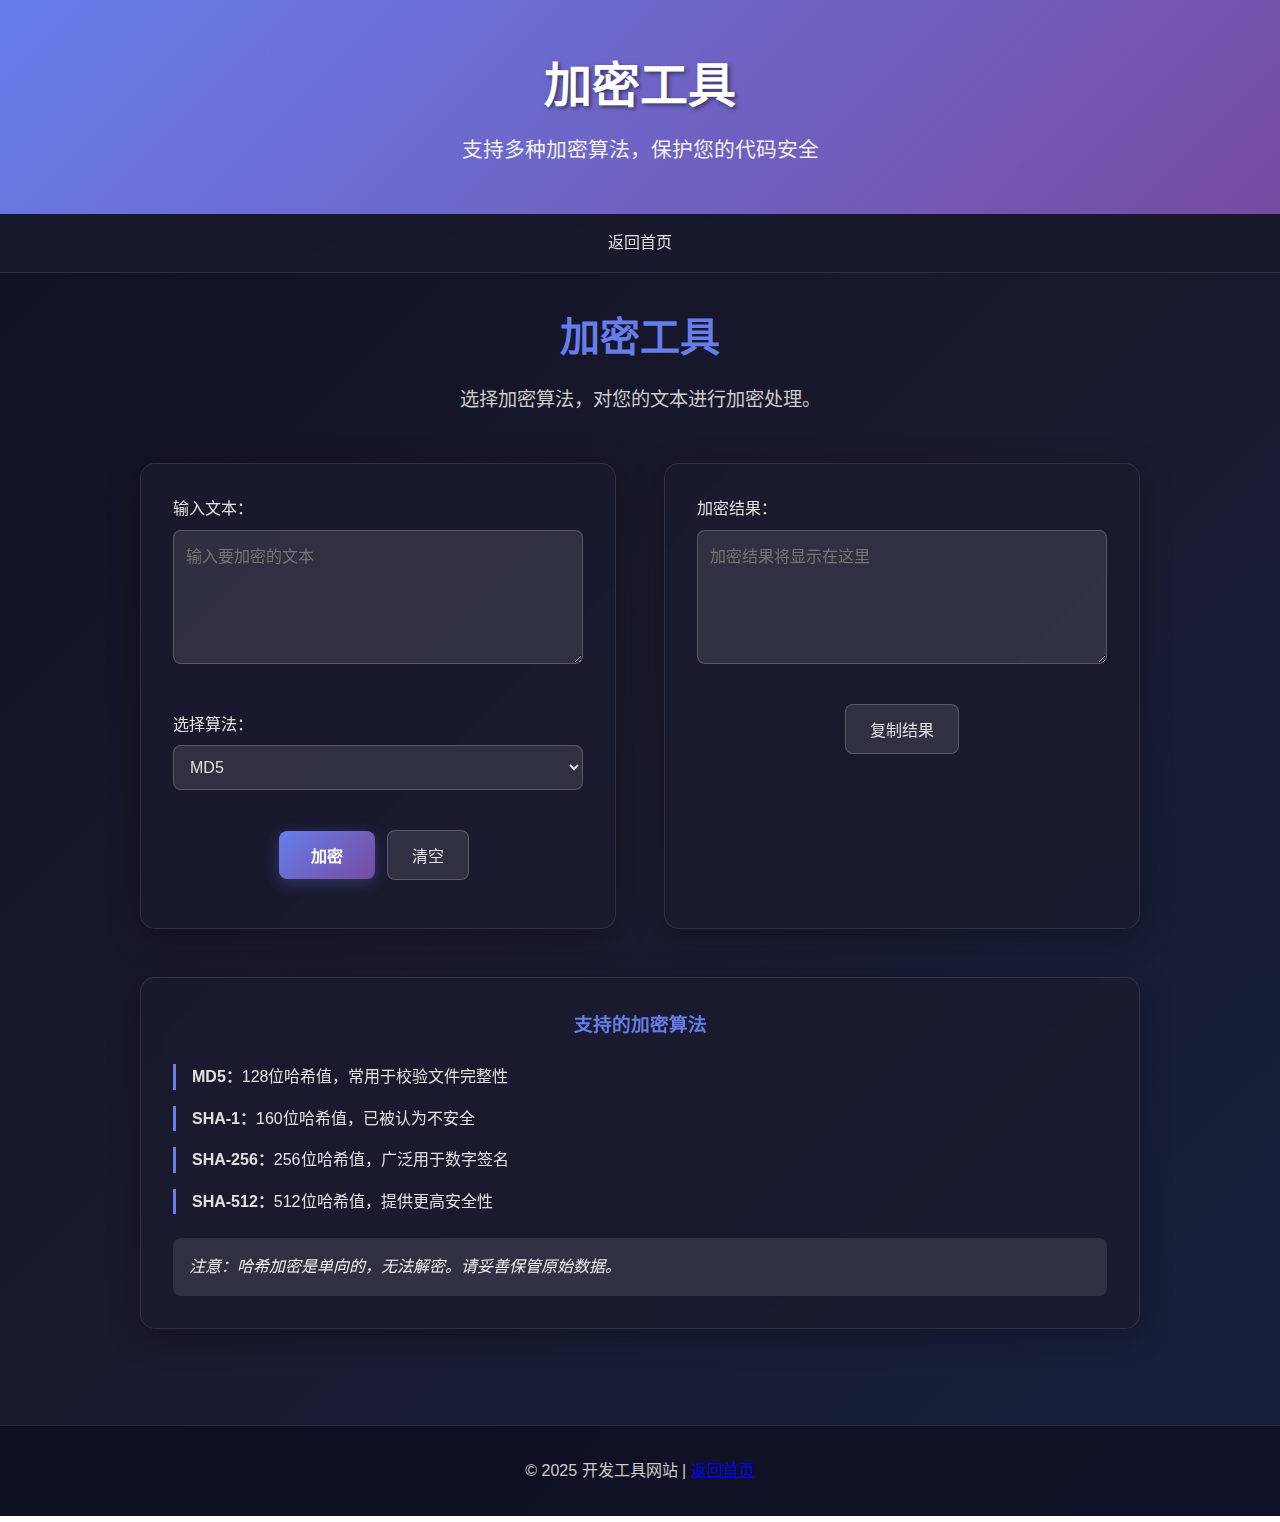
<file: encryption.html>
<!DOCTYPE html>
<html lang="zh-CN">
<head>
    <meta charset="UTF-8">
    <meta name="viewport" content="width=device-width, initial-scale=1.0">
    <title>加密工具 - 开发工具网站</title>
    <link rel="stylesheet" href="style.css">
</head>
<body>
    <header>
        <h1>加密工具</h1>
        <p>支持多种加密算法，保护您的代码安全</p>
    </header>

    <nav class="main-nav">
        <ul>
            <li><a href="index.html">返回首页</a></li>
        </ul>
    </nav>

    <main>
        <section class="tool-page">
            <div class="tool-header">
                <h2>加密工具</h2>
                <p>选择加密算法，对您的文本进行加密处理。</p>
            </div>

            <div class="tool-interface">
                <div class="input-area">
                    <label for="encrypt-input">输入文本：</label>
                    <textarea id="encrypt-input" placeholder="输入要加密的文本" rows="6"></textarea>

                    <div class="options">
                        <label for="encrypt-type">选择算法：</label>
                        <select id="encrypt-type">
                            <option value="md5">MD5</option>
                            <option value="sha1">SHA-1</option>
                            <option value="sha256">SHA-256</option>
                            <option value="sha512">SHA-512</option>
                        </select>
                    </div>

                    <div class="button-group">
                        <button class="btn-primary" id="encrypt-btn">加密</button>
                        <button class="btn-secondary" id="clear-btn">清空</button>
                    </div>
                </div>

                <div class="output-area">
                    <label for="encrypt-output">加密结果：</label>
                    <textarea id="encrypt-output" readonly rows="6" placeholder="加密结果将显示在这里"></textarea>

                    <div class="output-actions">
                        <button class="btn-secondary" id="copy-btn">复制结果</button>
                    </div>
                </div>
            </div>

            <div class="tool-info">
                <h3>支持的加密算法</h3>
                <ul>
                    <li><strong>MD5：</strong>128位哈希值，常用于校验文件完整性</li>
                    <li><strong>SHA-1：</strong>160位哈希值，已被认为不安全</li>
                    <li><strong>SHA-256：</strong>256位哈希值，广泛用于数字签名</li>
                    <li><strong>SHA-512：</strong>512位哈希值，提供更高安全性</li>
                </ul>
                <p class="note">注意：哈希加密是单向的，无法解密。请妥善保管原始数据。</p>
            </div>
        </section>
    </main>

    <footer>
        <p>&copy; 2025 开发工具网站 | <a href="index.html">返回首页</a></p>
    </footer>
</body>
</html>
</file>
<file: style.css>
/* 全局样式 */
* {
    margin: 0;
    padding: 0;
    box-sizing: border-box;
}

body {
    font-family: 'Segoe UI', Tahoma, Geneva, Verdana, sans-serif;
    background: linear-gradient(135deg, #0f0f23 0%, #1a1a2e 50%, #16213e 100%);
    color: #e0e0e0;
    line-height: 1.6;
    min-height: 100vh;
}

header {
    background: linear-gradient(135deg, #667eea 0%, #764ba2 100%);
    padding: 3rem 2rem;
    text-align: center;
    box-shadow: 0 4px 20px rgba(0, 0, 0, 0.3);
    position: relative;
    overflow: hidden;
}

header::before {
    content: '';
    position: absolute;
    top: 0;
    left: 0;
    right: 0;
    bottom: 0;
    background: url('data:image/svg+xml,<svg xmlns="http://www.w3.org/2000/svg" viewBox="0 0 100 100"><defs><pattern id="grain" width="100" height="100" patternUnits="userSpaceOnUse"><circle cx="25" cy="25" r="1" fill="%23ffffff" opacity="0.1"/><circle cx="75" cy="75" r="1" fill="%23ffffff" opacity="0.1"/></pattern></defs><rect width="100" height="100" fill="url(%23grain)"/></svg>');
    opacity: 0.1;
}

header h1 {
    font-size: 3rem;
    font-weight: 700;
    color: #ffffff;
    text-shadow: 2px 2px 4px rgba(0, 0, 0, 0.5);
    position: relative;
    z-index: 1;
}

header p {
    font-size: 1.3rem;
    color: #f0f0f0;
    margin-top: 0.5rem;
    position: relative;
    z-index: 1;
}

/* 导航 */
.main-nav {
    background: rgba(26, 26, 46, 0.9);
    backdrop-filter: blur(10px);
    border-bottom: 1px solid rgba(255, 255, 255, 0.1);
}

.main-nav ul {
    list-style: none;
    display: flex;
    justify-content: center;
    max-width: 1200px;
    margin: 0 auto;
    padding: 0 2rem;
}

.main-nav li {
    margin: 0 1rem;
}

.main-nav a {
    display: block;
    padding: 1rem 1.5rem;
    color: #e0e0e0;
    text-decoration: none;
    font-weight: 500;
    transition: all 0.3s ease;
    border-radius: 8px;
    position: relative;
}

.main-nav a:hover, .main-nav a.active {
    background: linear-gradient(135deg, #667eea 0%, #764ba2 100%);
    color: #ffffff;
    box-shadow: 0 4px 15px rgba(102, 126, 234, 0.3);
}

main {
    max-width: 1200px;
    margin: 0 auto;
    padding: 2rem;
}

.tab-content {
    /* display: none; */
    animation: fadeIn 0.5s ease-in-out;
}

.tab-content.active {
    display: block;
}

@keyframes fadeIn {
    from { opacity: 0; transform: translateY(20px); }
    to { opacity: 1; transform: translateY(0); }
}

/* 首页 */
.hero {
    text-align: center;
    padding: 3rem 0;
}

.hero h2 {
    font-size: 2.5rem;
    margin-bottom: 1rem;
    color: #ffffff;
}

.hero p {
    font-size: 1.2rem;
    margin-bottom: 2rem;
    color: #cccccc;
}

.feature-cards {
    display: grid;
    grid-template-columns: repeat(auto-fit, minmax(300px, 1fr));
    gap: 2rem;
    margin-top: 3rem;
}

.card {
    background: rgba(26, 26, 46, 0.8);
    backdrop-filter: blur(10px);
    border: 1px solid rgba(255, 255, 255, 0.1);
    border-radius: 15px;
    padding: 2rem;
    text-align: center;
    transition: all 0.3s ease;
    box-shadow: 0 8px 32px rgba(0, 0, 0, 0.3);
}

.card:hover {
    transform: translateY(-10px);
    box-shadow: 0 15px 40px rgba(102, 126, 234, 0.2);
}

.card h3 {
    color: #667eea;
    margin-bottom: 1rem;
    font-size: 1.5rem;
}

.card p {
    color: #cccccc;
}

/* 工具界面 */
.tool-interface {
    display: grid;
    grid-template-columns: 1fr 1fr;
    gap: 3rem;
    margin-top: 2rem;
}

.input-area, .output-area {
    background: rgba(26, 26, 46, 0.8);
    backdrop-filter: blur(10px);
    border: 1px solid rgba(255, 255, 255, 0.1);
    border-radius: 15px;
    padding: 2rem;
    box-shadow: 0 8px 32px rgba(0, 0, 0, 0.3);
}

.input-area h2, .output-area h2 {
    color: #667eea;
    margin-bottom: 1.5rem;
    text-align: center;
}

label {
    display: block;
    margin-bottom: 0.5rem;
    color: #e0e0e0;
    font-weight: 500;
}

input, textarea, select {
    width: 100%;
    padding: 0.75rem;
    background: rgba(255, 255, 255, 0.1);
    border: 1px solid rgba(255, 255, 255, 0.2);
    border-radius: 8px;
    color: #e0e0e0;
    font-size: 1rem;
    margin-bottom: 1rem;
    transition: all 0.3s ease;
}

input:focus, textarea:focus, select:focus {
    outline: none;
    border-color: #667eea;
    box-shadow: 0 0 0 3px rgba(102, 126, 234, 0.2);
}

.btn-primary {
    background: linear-gradient(135deg, #667eea 0%, #764ba2 100%);
    color: #ffffff;
    border: none;
    padding: 0.75rem 2rem;
    border-radius: 8px;
    font-size: 1rem;
    font-weight: 600;
    cursor: pointer;
    transition: all 0.3s ease;
    box-shadow: 0 4px 15px rgba(102, 126, 234, 0.3);
}

.btn-primary:hover {
    transform: translateY(-2px);
    box-shadow: 0 6px 20px rgba(102, 126, 234, 0.4);
}

.btn-secondary {
    background: rgba(255, 255, 255, 0.1);
    color: #e0e0e0;
    border: 1px solid rgba(255, 255, 255, 0.2);
    padding: 0.75rem 1.5rem;
    border-radius: 8px;
    font-size: 1rem;
    cursor: pointer;
    transition: all 0.3s ease;
    margin: 0 0.5rem;
}

.btn-secondary:hover {
    background: rgba(255, 255, 255, 0.2);
    border-color: #667eea;
}

.button-group {
    text-align: center;
    margin: 1rem 0;
}

.image-preview {
    text-align: center;
    margin-top: 1rem;
}

.image-preview img {
    max-width: 100%;
    border-radius: 8px;
    box-shadow: 0 4px 15px rgba(0, 0, 0, 0.3);
}

footer {
    background: rgba(15, 15, 35, 0.9);
    text-align: center;
    padding: 2rem;
    margin-top: 4rem;
    border-top: 1px solid rgba(255, 255, 255, 0.1);
    color: #cccccc;
}

/* 二级页面样式 */
.tool-page {
    max-width: 1000px;
    margin: 0 auto;
}

.tool-header {
    text-align: center;
    margin-bottom: 3rem;
}

.tool-header h2 {
    font-size: 2.5rem;
    color: #667eea;
    margin-bottom: 1rem;
}

.tool-header p {
    font-size: 1.2rem;
    color: #cccccc;
}

.options {
    margin: 1.5rem 0;
}

.options label {
    margin-right: 1rem;
}

.output-actions {
    margin-top: 1rem;
    text-align: center;
}

.tool-info {
    margin-top: 3rem;
    background: rgba(26, 26, 46, 0.8);
    backdrop-filter: blur(10px);
    border: 1px solid rgba(255, 255, 255, 0.1);
    border-radius: 15px;
    padding: 2rem;
    box-shadow: 0 8px 32px rgba(0, 0, 0, 0.3);
}

.tool-info h3 {
    color: #667eea;
    margin-bottom: 1.5rem;
    text-align: center;
}

.tool-info ul {
    list-style: none;
    padding: 0;
}

.tool-info li {
    margin-bottom: 1rem;
    padding-left: 1rem;
    border-left: 3px solid #667eea;
    color: #e0e0e0;
}

.tool-info .note {
    margin-top: 1.5rem;
    padding: 1rem;
    background: rgba(255, 255, 255, 0.1);
    border-radius: 8px;
    color: #f0f0f0;
    font-style: italic;
}

/* 响应式设计 */
@media (max-width: 768px) {
    .main-nav ul {
        flex-direction: column;
        padding: 1rem;
    }

    .main-nav li {
        margin: 0.5rem 0;
    }

    .tool-interface {
        grid-template-columns: 1fr;
        gap: 2rem;
    }

    .feature-cards {
        grid-template-columns: 1fr;
    }

    header h1 {
        font-size: 2rem;
    }

    .hero h2 {
        font-size: 2rem;
    }
}
</file>
